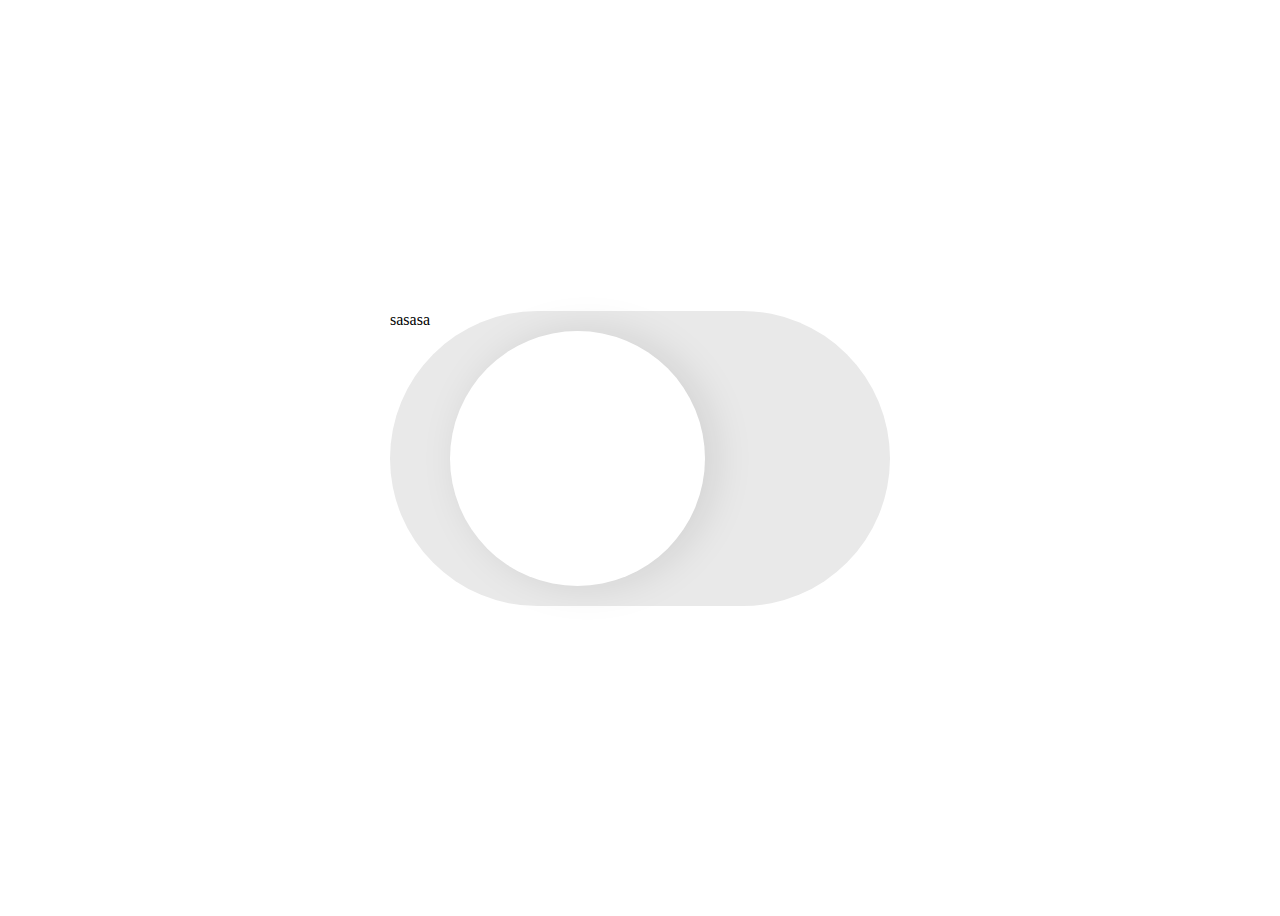
<file: button-switch/新建文本文档.html>
<!DOCTYPE html>
<title>
    开关
</title>
<style>
    @import url('./css/switch.css');
</style>
<body>
    <label for="toggle">
        <input type="checkbox" id="toggle">
        <span>sasasa</span>
      </label>
</body>
</file>
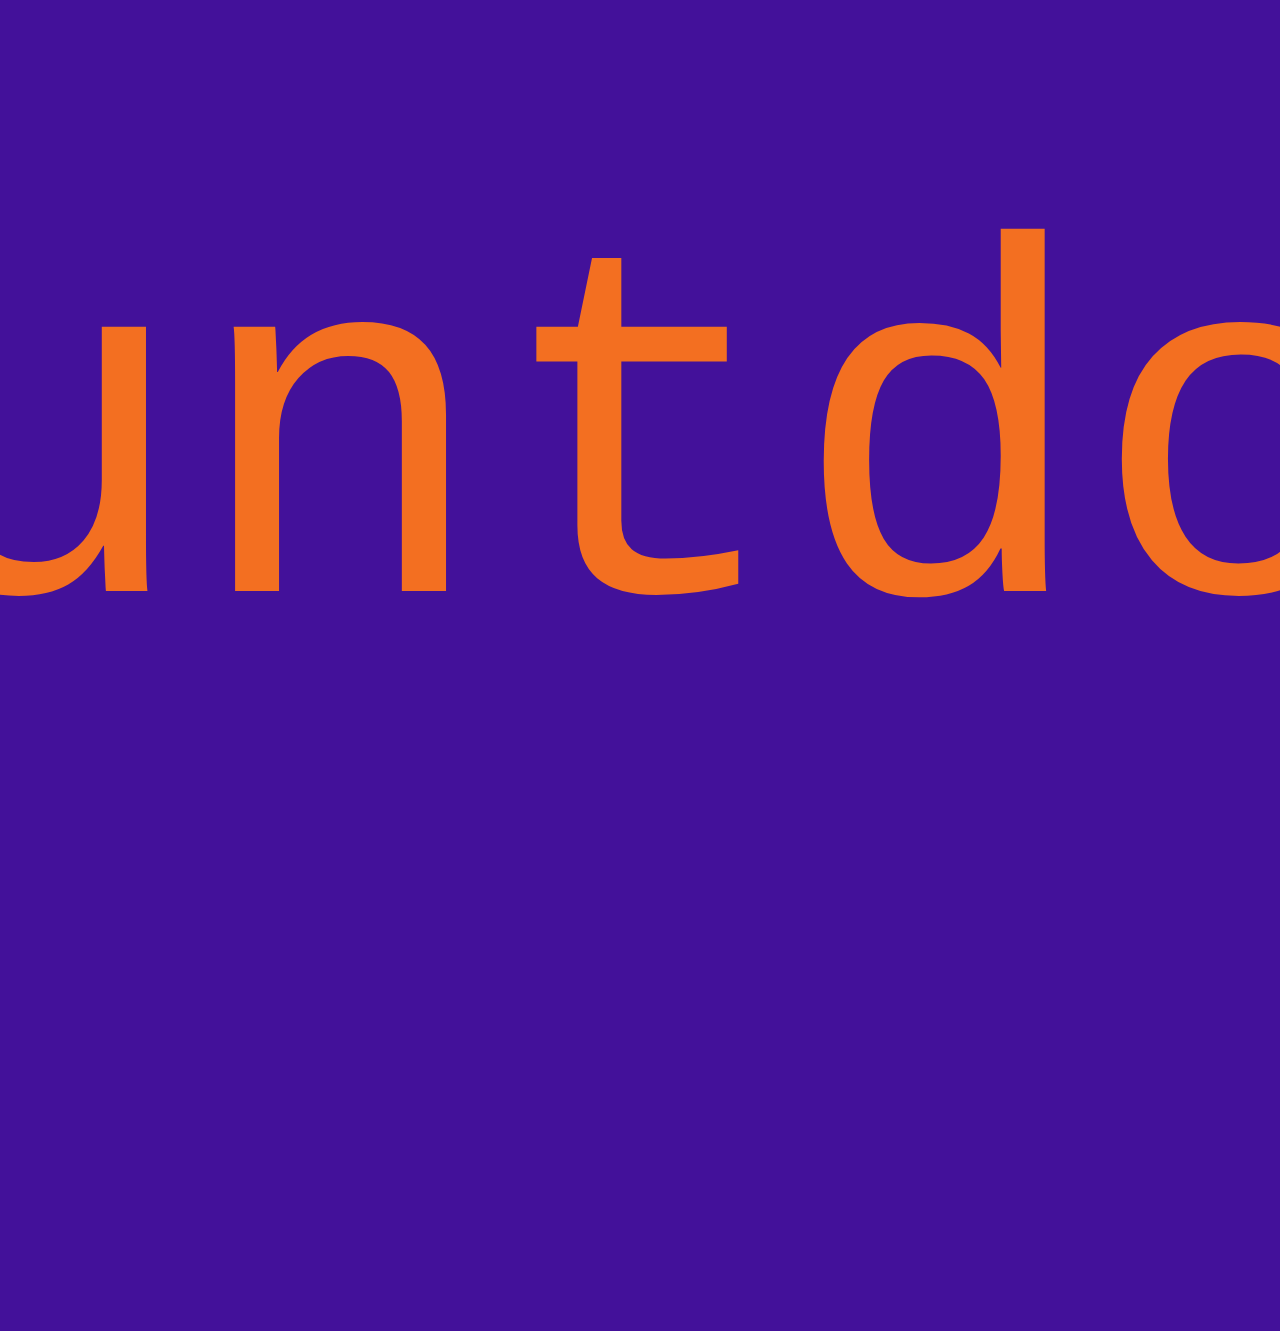
<file: calculator/新建文本文档.html>
<!DOCTYPE html>
<html lang="en">
<head>
    <meta charset="UTF-8">
    <meta name="viewport" content="width=device-width, initial-scale=1.0">
    <title>calculator</title>
    <link rel="stylesheet" href="./CSS/index.css">
    <script src="https://cdn.bootcdn.net/ajax/libs/vue/2.6.11/vue.js"></script>
</head>
<body>
  <div id="app" @click="animate">
    <div id="countdown">
      <svg
           :width="size"
           :height="size">
        <circle
                fill="transparent"
                :stroke-width="stroke"
                stroke="red"
                :r="radius"
                :cx="circleOffset"
                :cy="circleOffset"></circle>
        <circle
                class="circle"
                fill="transparent"
                :stroke-width="stroke"
                stroke="#F36F21"
                :r="radius"
                :cx="circleOffset"
                :cy="circleOffset"
                :stroke-dasharray="circumference"
                :stroke-dashoffset="progress"
                stroke-linecap="round"></circle>
      </svg>
      <span>{{ countdown }}</span>
    </div>
  </div>
</body>
<script src="./JS/index.js"></script>
</html>
</file>
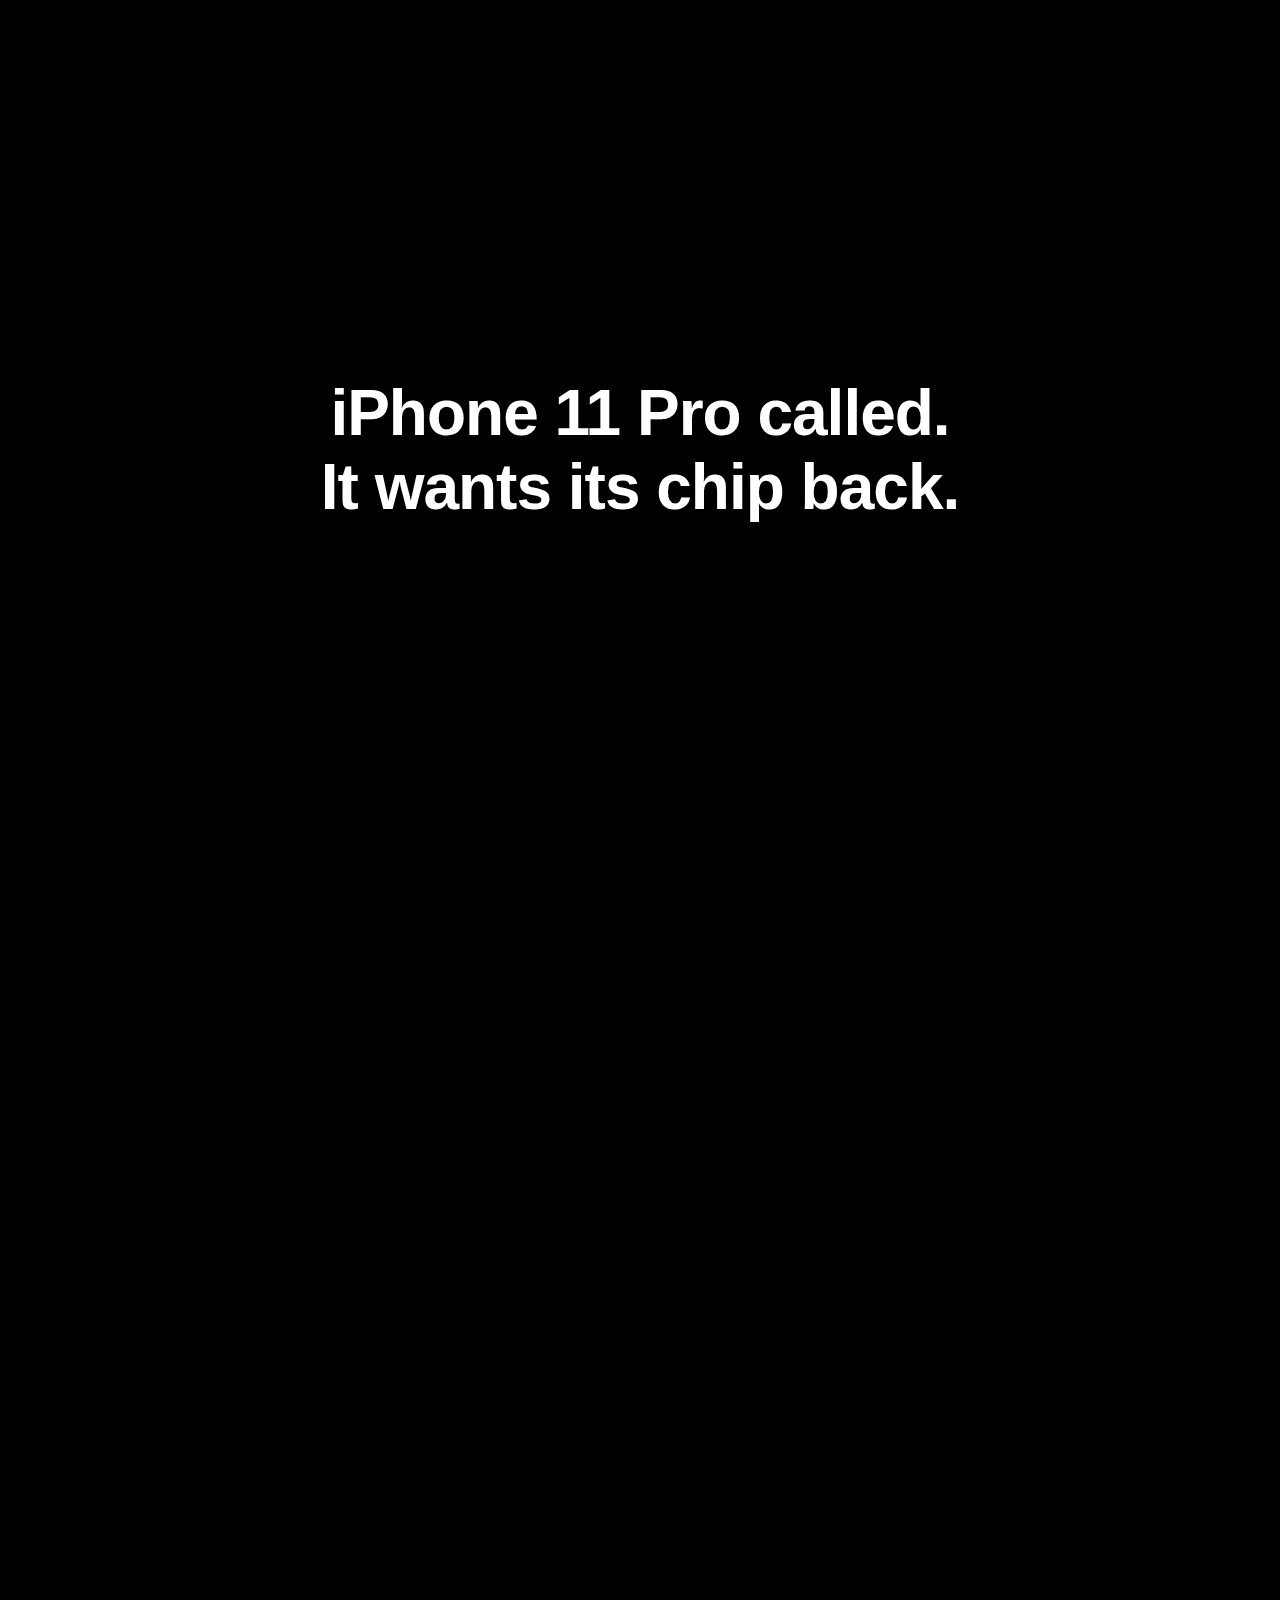
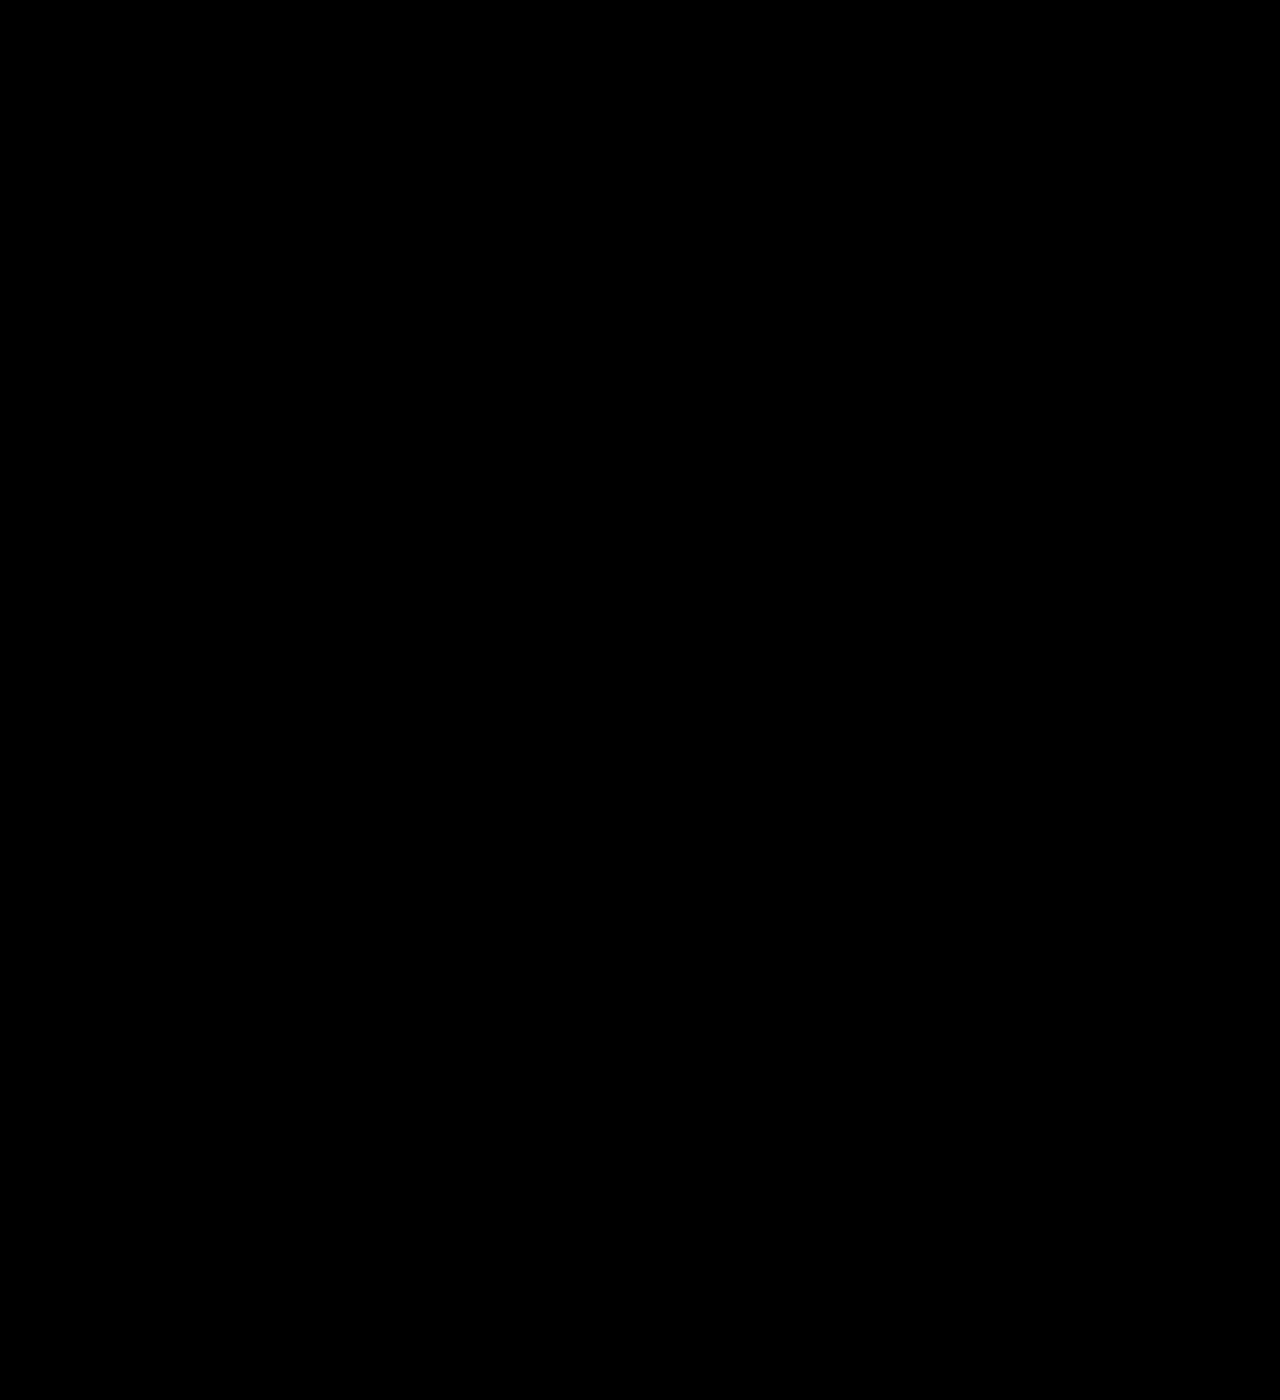
<file: transition-playBack/新建文本文档.html>
<!DOCTYPE html>
<html lang="en">
<head>
    <meta charset="UTF-8">
    <meta name="viewport" content="width=device-width, initial-scale=1.0">
    <title>transition-playBack</title>
    <link rel="stylesheet" href="./CSS/index.css">
</head>
<body>
    <section id="chip-section">
        <video src="https://www.apple.com/105/media/us/iphone-se/2020/90024c0f-285a-4bf5-af04-2c38de97b06e/anim/arcade-loop/large.mp4" muted playsinline autoplay loop></video>
        <h1>
          iPhone 11 Pro called.<br>
          It wants its chip back.
        </h1>
        <div id="the-chip">
          <svg viewBox="0 0 1000 1000" id="A13">
            <rect class="text-bg" x="78" y="307" width="843" height="387"></rect>
            <path d="M893.839695,31 L895.066071,31.0099354 C935.054114,31.6582805 967.348376,63.956556 967.990262,103.946169 L968,105.160305 L968,894.839695 L967.990065,896.066071 C967.341719,936.054114 935.043444,968.348376 895.053831,968.990262 L893.839695,969 L104.160305,969 L102.933929,968.990065 C62.9458856,968.341719 30.6516243,936.043444 30.0097379,896.053831 L30,894.839695 L30,105.160305 L30.0099354,103.933929 C30.6582805,63.9458856 62.956556,31.6516243 102.946169,31.0097379 L104.160305,31 L893.839695,31 Z M746.261438,399 C720.891068,399 697.908497,406.178571 686.267974,413.65625 L695.520697,446.558036 C703.281046,441.772321 719.995643,434.892857 735.814815,434.892857 C755.215686,434.892857 764.46841,443.566964 764.46841,455.232143 C764.46841,471.683036 745.366013,477.665179 730.143791,477.665179 L712.235294,477.665179 L712.235294,510.267857 L730.740741,510.267857 C750.738562,510.267857 769.840959,518.941964 769.840959,538.383929 C769.840959,552.741071 757.901961,564.107143 734.32244,564.107143 C715.816993,564.107143 697.311547,556.629464 689.252723,552.142857 L680,586.540179 C691.342048,593.419643 712.533769,600 737.605664,600 C786.854031,600 817,574.875 817,540.776786 C817,515.053571 798.196078,497.40625 774.915033,493.21875 L774.915033,492.620536 C798.793028,484.544643 810.433551,468.09375 810.433551,447.455357 C810.433551,420.834821 787.45098,399 746.261438,399 Z M486.512195,395 L427,395 L366,596 L412.717073,596 L427,544.408012 L484.429268,544.408012 L499.902439,596 L549,596 L486.512195,395 Z M644,402 L606.667785,402 L555,425.876923 L562.466443,459.901538 L599.5,442.292308 L600.097315,442.292308 L600.097315,596 L644,596 L644,402 Z M240.531042,404.280688 L237.283702,405.468274 C227.238818,409.107297 221.243767,410.93207 219.349668,410.93207 C216.554106,410.93207 210.17784,409.031898 200.247412,405.284905 L198.837992,404.763898 C189.530001,401.373803 181.984244,399.650292 176.164334,399.650292 C164.996112,399.837018 154.625512,402.75553 145.027551,408.482713 C135.647735,414.079741 128.110486,421.657892 122.392498,431.23034 L121.99652,431.901421 C114.661865,444.214093 111,458.907077 111,475.942715 C111,490.81457 113.715961,506.175987 119.133835,522.039516 C124.192702,536.726222 130.650134,549.608473 138.504565,560.717633 L139.862999,562.632356 C146.584254,572.026688 152.241437,578.731806 156.82169,582.747709 C164.32913,589.765174 171.850072,593.175357 179.394841,592.993063 L179.838678,592.978196 C184.897548,592.805595 191.514187,591.063893 199.727635,587.721741 C207.928586,584.395242 215.595715,582.747709 222.744623,582.747709 C229.561062,582.747709 237.015908,584.395242 245.127887,587.721741 C253.213333,591.063893 260.159327,592.711447 265.919035,592.711447 C273.942048,592.523152 281.434355,589.212369 288.42717,582.747709 C292.938164,578.809281 298.791526,571.716976 305.940438,561.470815 C311.185053,553.954856 315.711655,545.779887 319.535849,536.898823 C321.11236,533.133 322.595212,529.210267 324,525.114938 C317.771435,522.489722 312.148969,518.834501 307.090999,514.135332 L306.486749,513.56642 C294.982938,502.849509 289.129576,489.352176 288.957877,473.132468 C288.770571,452.309041 298.182783,436.076779 317.210116,424.487459 C306.580405,409.298642 290.59682,400.867905 269.32179,399.141902 C261.470478,398.4719 251.886573,400.172802 240.531042,404.280688 Z M454.966443,430 L455.557047,430 L458.400752,441.493321 C460.667056,450.623403 463.132186,460.315337 465.597315,468.571429 L478,511 L434,511 L445.812081,468.571429 C449.060403,457 452.013423,441.868132 454.966443,430 Z M269.735915,340 C263.351502,340.327936 256.563201,342.242941 249.386557,345.705743 C242.194375,349.220995 236.263544,353.627625 231.600286,358.927326 C222.259769,369.394476 217,382.196201 217,394.158222 C217,395.811495 217.107185,397.384794 217.292036,398.879663 C231.799116,400.04695 245.176874,392.649512 256.236994,379.84778 C265.401969,369.079203 270,357.444914 270,344.984462 C270,343.33164 269.922334,341.665768 269.735915,340 Z" class="chip-mask"></path>
            <path d="M894.279877,0 C952.083613,0 999.052244,46.3905942 999.985837,103.971847 L1000,105.720123 L1000,894.279877 C1000,952.083613 953.609406,999.052244 896.028153,999.985837 L894.279877,1000 L105.720123,1000 C47.9163872,1000 0.947755733,953.609406 0.0141634759,896.028153 L0,894.279877 L0,105.720123 C0,47.9163872 46.3905942,0.947755733 103.971847,0.0141634759 L105.720123,0 L894.279877,0 Z M892.997819,31 L105.002181,31 C64.5406078,31 31.6634119,63.4725801 31.0099142,103.77842 L31,105.002181 L31,892.997819 C31,933.459392 63.4725801,966.336588 103.77842,966.990086 L105.002181,967 L892.997819,967 C933.459392,967 966.336588,934.52742 966.990086,894.22158 L967,892.997819 L967,105.002181 C967,64.5406078 934.52742,31.6634119 894.22158,31.0099142 L892.997819,31 Z" class="chip"></path>
          </svg>
        </div>
      </section>
</body>
<script src="./JS/index.js"></script>
</html>
</file>
<file: calculator/CSS/index.css>
.circle {
  transform: rotate(-90deg);
  transform-origin: 50% 50%;;
}

#countdown {
  display: inline-block;
  position: relative;
}

span {
  position: absolute;
  left: 50%;
  top: 50%;
  transform: translateX(-50%) translateY(-50%);
  font-size: 500px;
  font-family: monospace;
  color: #F36F21;
}

body {
  display: flex;
  justify-content: center;
  align-items: center;
  min-height: 100vh;
  background-color: #43119A;
}
</file>
<file: transition-playBack/CSS/index.css>
body {
    background-color: #000;
    margin: 0;
    height: 3000px;
  }
  
  #A13 .chip {
    fill: #fff;
  }
  
  #A13 .text-bg {
    fill: #fff;
  }
  
  #A13 .chip-mask {
    fill: #000;
  }
  
  #chip-section {
    position: sticky;
    top: 0;
    width: 100%;
    height: 100vh;
    overflow: hidden;
  }
  
  video {
    height: 100vh;
    width: auto;
    position: relative;
    left: 50%;
    transform: translate(-50%, 0);
  }
  
  #the-chip {
    position: absolute;
    top: 50%;
    left: 50%;
    transform: translate(-50%, -50%);
    width: 100px;
    height: 100px;
    box-shadow: 0px 0px 0px 100vw black, 0px 0px 0px 30px black inset;
    z-index: 10;
    min-width: 100px;
    min-height: 100px;
    background-color: #000;
  }
  
  #the-chip.transparent {
    background-color: transparent;
  }
  
  #A13 {
    position: absolute;
    width: 100%;
    height: 100%;
    opacity: 0;
  }
  
  h1 {
    position: absolute;
    top: 0;
    left: 0;
    color: #fff;
    z-index: 20;
    font-family: Helvetica;
    font-size: 64px;
    letter-spacing: -1px;
    text-align: center;
    width: 100%;
    top: 50%;
    transform: translate(0, -50%);
    margin: 0;
  }
</file>
